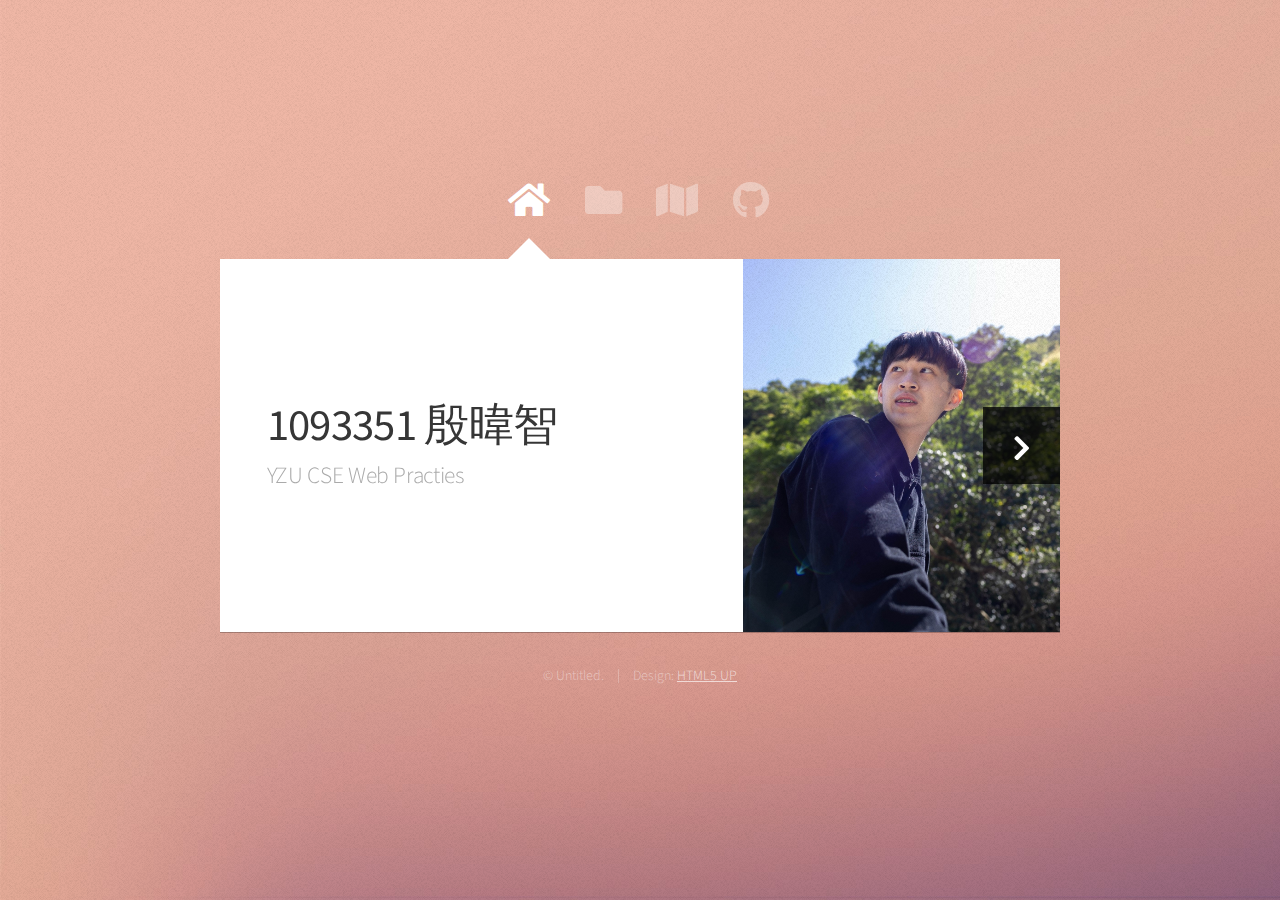
<file: index.html>
<!DOCTYPE HTML>
<html>
	<head>
		<title>Web Fundamentals Workshop</title>
		<meta charset="utf-8" />
		<meta name="viewport" content="width=device-width, initial-scale=1, user-scalable=no" />
		<link rel="stylesheet" href="assets/css/main.css" />
		<noscript><link rel="stylesheet" href="assets/css/noscript.css" /></noscript>
	</head>
	<body class="is-preload">

		<!-- Wrapper-->
			<div id="wrapper">

				<!-- Nav -->
					<nav id="nav">
						<a href="#" class="icon solid fa-home"><span>Home</span></a>
						<a href="#work" class="icon solid fa-folder"><span>Work</span></a>
						<!-- <a href="#contact" class="icon solid fa-envelope"><span>Contact</span></a> -->
						<a href="#map" class="icon solid fa-map"><span>Map</span></a>
						<a href="https://github.com/eric1236002/Webcourse" class="icon brands fa-github"><span>Github</span></a>
					</nav>

				<!-- Main -->
					<div id="main">

						<!-- Me -->
							<article id="home" class="panel intro">
								<header>
									<h1>1093351 殷暐智</h1>
									<p>YZU CSE Web Practies</p>
								</header>
								<a href="#work" class="jumplink pic">
									<span class="arrow icon solid fa-chevron-right"><span>See my work</span></span>
									<img src="images/1677857821829.jpg" alt="" />
								</a>
							</article>

						<!-- Work -->
							<article id="work" class="panel">
								<header>
									<h2>Work</h2>
								</header>
								<p>
									作品集
								</p>
								<section>
									<div class="row">
										<div class="col-4 col-6-medium col-12-small">
											<a target="_blank" href="./lab1/lab1.html" class="image fit"><img src="images/Food.png" alt=""></a>
										</div>
										<div class="col-4 col-6-medium col-12-small">
											<a target="_blank" href="./lab2/index.html" class="image fit"><img src="images/Schedule.png" alt=""></a>
										</div>
										<div class="col-4 col-6-medium col-12-small">
											<a target="_blank" href="./lab3/lab3.html" class="image fit"><img src="images/love.png" alt=""></a>
										</div>
										<div class="col-4 col-6-medium col-12-small">
											<a target="_blank" href="./lab4/index.html" class="image fit"><img src="images/game.png" alt=""></a>
										</div>
										<div class="col-4 col-6-medium col-12-small">
											<a target="_blank" href="./lab5/index.html" class="image fit"><img src="images/music.png" alt=""></a>
										</div>
										<div class="col-4 col-6-medium col-12-small">
											<a target="_blank" href="./pdp/index.html" class="image fit"><img src="images/Pdp.png" alt=""></a>
										</div>
										<div class="col-4 col-6-medium col-12-small">
											<a target="_blank" href="./joke/index.html" class="image fit"><img src="images/joke.jpg" alt=""></a>
										</div>
										<div class="col-4 col-6-medium col-12-small">
											<a target="_blank" href="./weather/index.html" class="image fit"><img src="images/weather.png" alt=""></a>
										</div>
										<div class="col-4 col-6-medium col-12-small">
											<a target="_blank" href="./rss/index.html" class="image fit"><img src="images/4.png" alt=""></a>
										</div>
										<div class="col-4 col-6-medium col-12-small">
											<a target="_blank" href="./earth/index.html" class="image fit"><img src="images/5.png" alt=""></a>
										</div>
										<div class="col-4 col-6-medium col-12-small">
											<a target="_blank" href="./jokeaj/index.html" class="image fit"><img src="images/6.png" alt=""></a>
										</div>
									</div>
								</section>
							</article>

						<!-- Map -->
						<article id="map" class="panel">
							<header>
								<h2>Contact Me</h2>
							</header>
							<form action="#" method="post">
								<div>
									<div class="row">
										<iframe
										src="https://www.google.com/maps/embed?pb=!1m18!1m12!1m3!1d17709.130486715105!2d121.26364106981667!3d24.969422464330833!2m3!1f0!2f0!3f0!3m2!1i1024!2i768!4f13.1!3m3!1m2!1s0x34681f5490d43fcd%3A0x186eb5a7e52b332b!2z5YWD5pm65aSn5a24!5e0!3m2!1szh-TW!2stw!4v1680340175638!5m2!1szh-TW!2stw"
										width="850" height="450" style="border:10;" allowfullscreen="" loading="lazy"
										referrerpolicy="no-referrer-when-downgrade"></iframe>
									</div>
								</div>
							</form>
						</article>

					</div>

				<!-- Footer -->
					<div id="footer">
						<ul class="copyright">
							<li>&copy; Untitled.</li><li>Design: <a href="http://html5up.net">HTML5 UP</a></li>
						</ul>
					</div>

			</div>

		<!-- Scripts -->
			<script src="assets/js/jquery.min.js"></script>
			<script src="assets/js/browser.min.js"></script>
			<script src="assets/js/breakpoints.min.js"></script>
			<script src="assets/js/util.js"></script>
			<script src="assets/js/main.js"></script>

	</body>
</html>
</file>
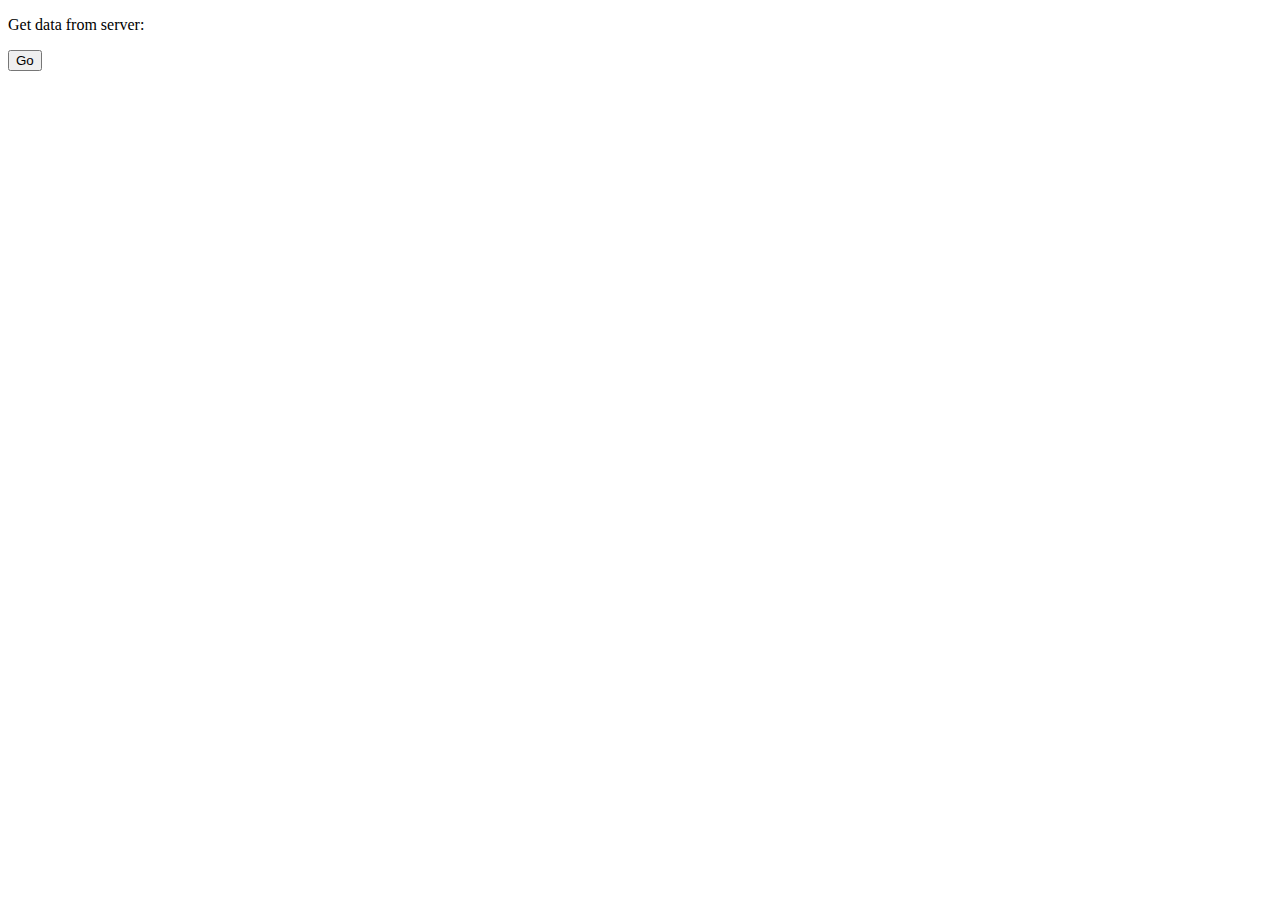
<file: Intro/index.html>
<!DOCTYPE html>
<html>
    <head>
        <meta charset="utf-8">
        <title></title>
        <link rel="stylesheet" href="">
    </head>
    <body>
        <div>
            <p>
                Get data from server:
                <span id="showData"></span>
            </p>
        </div>
        <button>Go</button>
        <script src="main.js" async defer></script>
    </body>
</html>
</file>
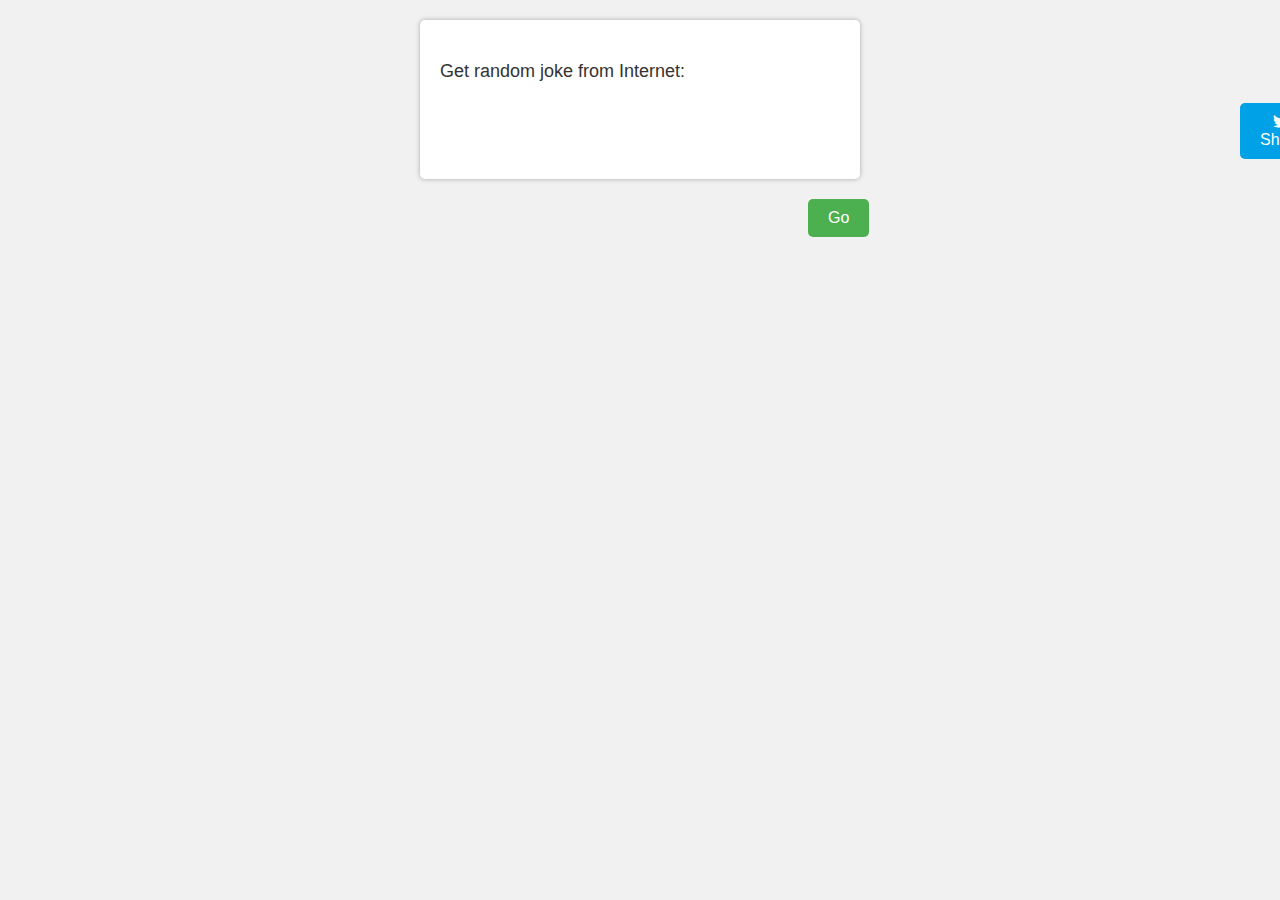
<file: joke/index.html>
<!DOCTYPEhtml>
<html>
    <head>
        <meta charset="utf-8">
        <title></title><link rel="stylesheet" href="">
        <style>
            body {
                font-family: Arial, sans-serif;
                background-color: #f1f1f1;
            }
            
            div {
                margin: 20px auto;
                padding: 20px;
                background-color: #fff;
                border-radius: 5px;
                box-shadow: 0 0 5px rgba(0, 0, 0, 0.3);
                max-width: 400px;
            }
            
            p {
                font-size: 18px;
                line-height: 1.5;
                color: #333;
            }
            
            button {
                background-color: #4CAF50;
                color: #fff;
                padding: 10px 20px;
                font-size: 16px;
                border: none;
                border-radius: 5px;
                cursor: pointer;
                margin-left: 800px;
            }
            .share {
                background-color: #00a1e6;
                color: #fff;
                padding: 10px 20px;
                font-size: 16px;
                border: none;
                border-radius: 5px;
                cursor: pointer;
                margin-left: 800px;
            }
            button:hover {
                background-color: #45a049;
            }
            
            #showData {
                font-size: 16px;
                color: #555;
                margin-top: 10px;
                white-space: pre-wrap;
            }
        </style>
        
    </head>
    <body>
        <div>
            <p>Get random joke from Internet:<br>
              <pre id="showData"></pre>
            </p>
            <button id="shareButton" class="share"><i class="fab fa-twitter"></i> Share</button>
        </div>
        <button>Go</button>
        <link rel="stylesheet" href="https://cdnjs.cloudflare.com/ajax/libs/font-awesome/5.15.4/css/all.min.css">
        <script src="https://code.jquery.com/jquery-3.6.0.min.js"></script>
        <script src="main.js"></script>
    </body>
    </html>
</file>
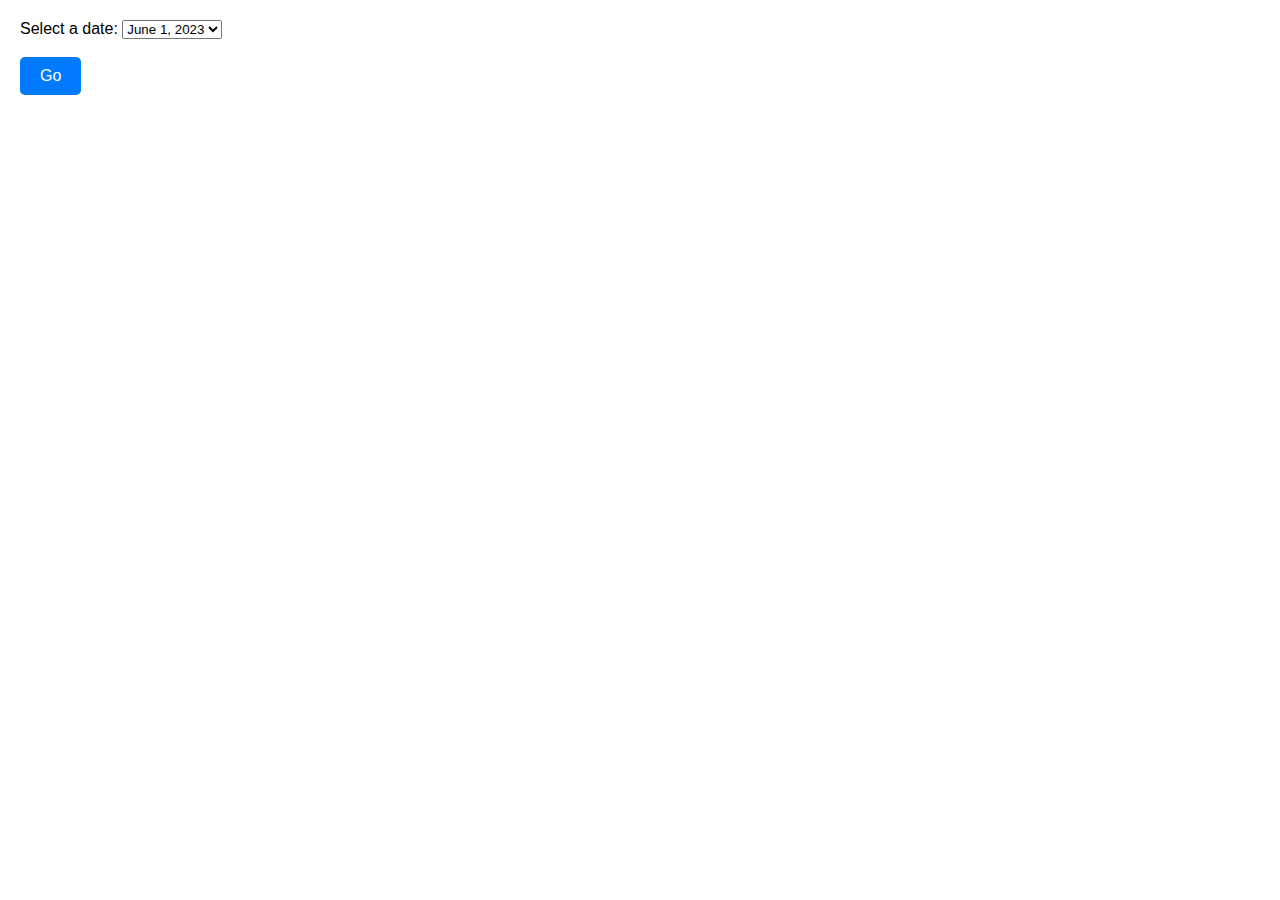
<file: jokeaj/index.html>
<!DOCTYPE html>
<html>
<head>
    <meta charset="utf-8">
    <title></title>
    <link rel="stylesheet" href="">
    <style>
    body {
            font-family: Arial, sans-serif;
            margin: 0;
            padding: 20px;
        }
    #dataTable {
        width: 90%;
        border-collapse: collapse;
    }

    #dataTable td,
    #dataTable th {
        border: 1px solid #ddd;
        padding: 8px;
    }

    #dataTable th {
        background-color: #f2f2f2;
    }

    button {
        padding: 10px 20px;
        font-size: 16px;
        border: none;
        border-radius: 5px;
        background-color: #007BFF;
        color: #FFF;
        cursor: pointer;
    }
</style>
</head>
<body>
    <div>
        <label for="dateSelect">Select a date:</label>
        <select id="dateSelect">
            <option value="2023-06-01">June 1, 2023</option>
            <option value="2023-06-02">June 2, 2023</option>
            <option value="2023-06-03">June 3, 2023</option>
        </select>
    </div>
    <br>
    <button id="loadButton">Go</button>
    <div id="showData"></div>
    <script src="https://code.jquery.com/jquery-3.6.0.min.js"></script>
    <script src="main.js"></script>
</body>
</html>
</file>
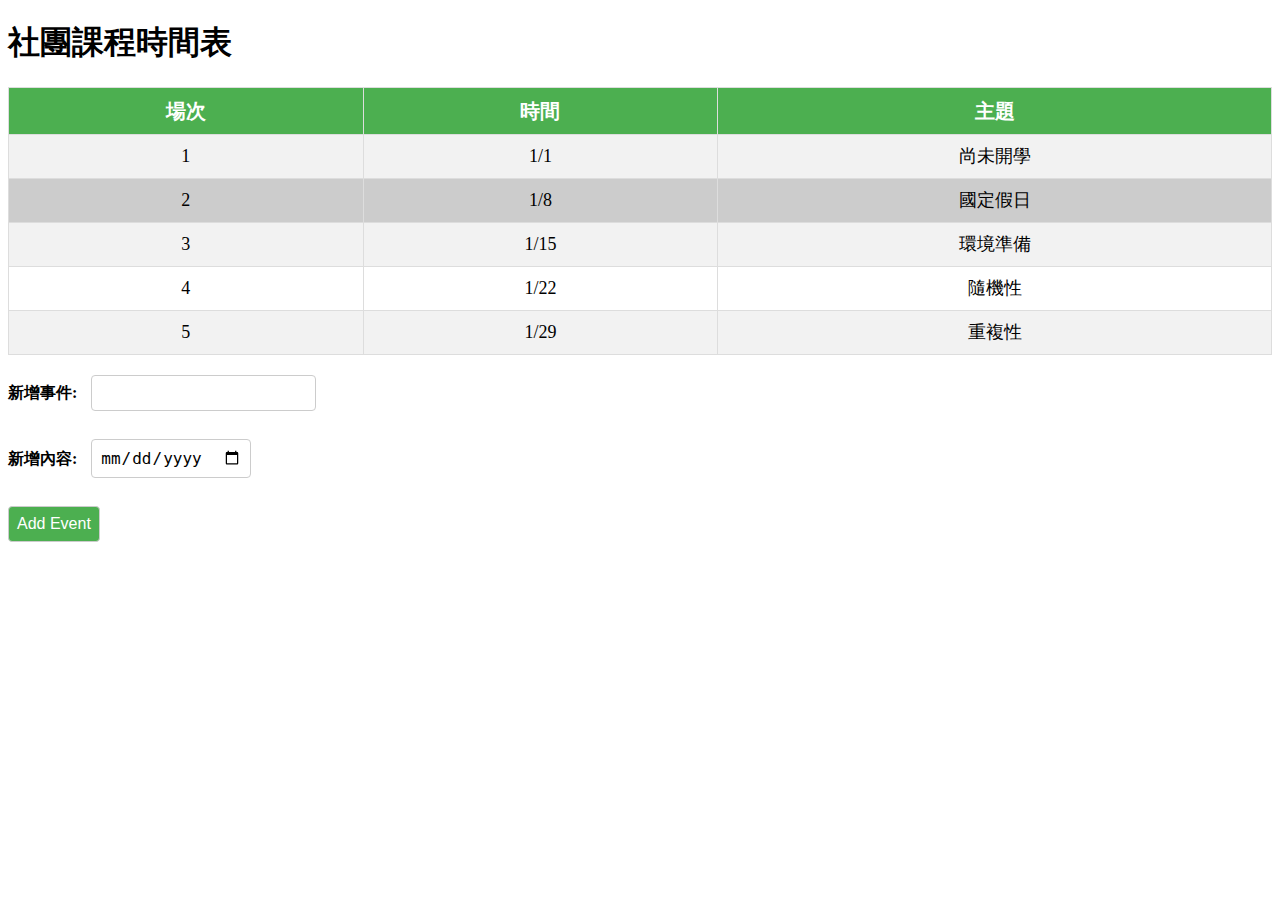
<file: lab2/index.html>
<!DOCTYPE html>
<html>

<head>
    <meta charset="utf-8">
    <title>Club Course</title>
    <link rel="stylesheet"href="style.css">
</head>

<body>
    <h1>社團課程時間表</h1>
    <table id="courseTable"></table>
    <script src="https://code.jquery.com/jquery-3.6.0.min.js"></script>
    <script src="topic.js"></script>
    <script src="main.js"></script>

    <form>
        <label for="eventName" style="display: inline-block; margin-right: 10px;">新增事件:</label>
        <input type="text" id="eventName" name="eventName" style="display: inline-block;"><br><br>
    
        <label for="eventDate" style="display: inline-block; margin-right: 10px;">新增內容:</label>
        <input type="date" id="eventDate" name="eventDate" style="display: inline-block;"><br><br>
    
        <input type="submit" value="Add Event">
    </form>
    
</body>

</html>
</file>
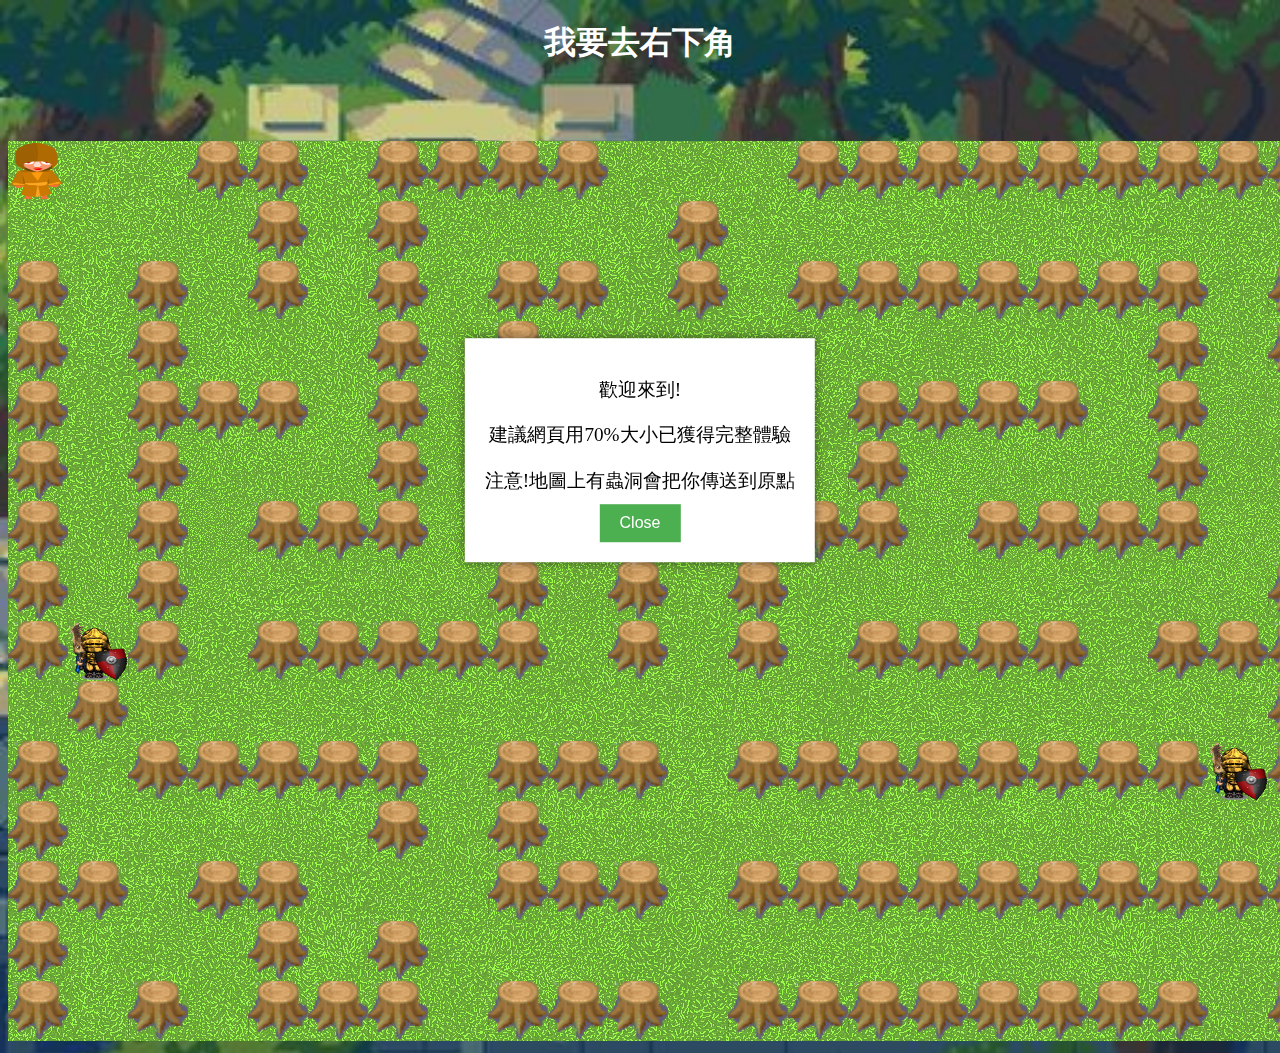
<file: lab4/index.html>
<!DOCTYPE html>

    <html>
    <head>
        <meta charset="utf-8">
        <title>SimpleRPG</title>
        <link rel="stylesheet" href="style.css">
    </head>

    <body>
        <h1>我要去右下角</h1>
        <p id="talkBox"></p>
        <div id="popup">
            <p>歡迎來到!</p>
            <p>建議網頁用70%大小已獲得完整體驗</p>
            <p>注意!地圖上有蟲洞會把你傳送到原點</p>
            <button id="closeBtn">Close</button>
          </div>          
        <div>
            <canvas id="myCanvas"width="1500"height="900"></canvas>
        </div>
        <script src="https://code.jquery.com/jquery-3.6.0.min.js"></script>
        <script src="main.js"></script>
    </body>

    </html>
</file>
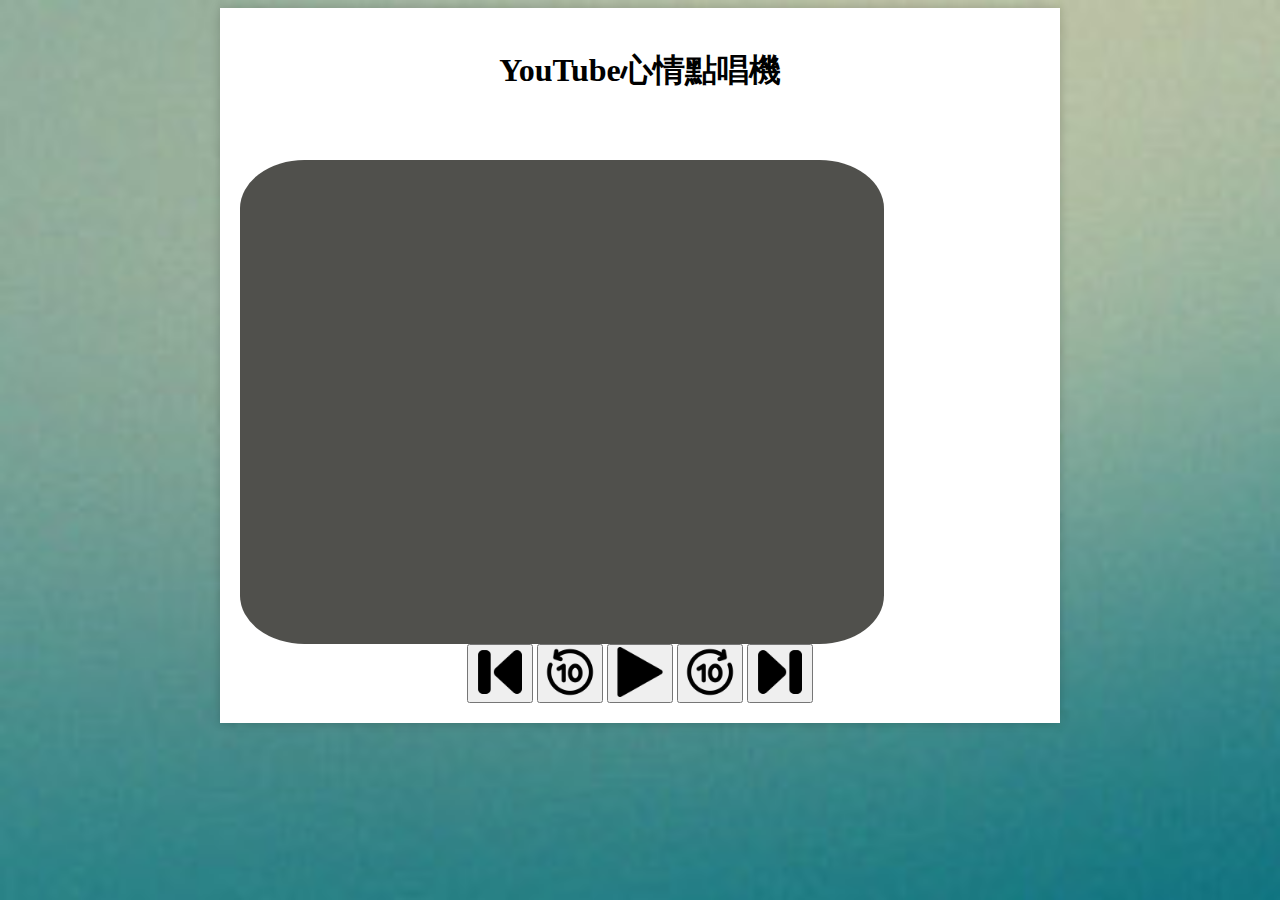
<file: lab5/index.html>
<!DOCTYPE html>
<html>

<head>
    <meta charset="utf-8">
    <title></title>
    <link rel="stylesheet" href="style.css">
</head>

<body>
    <div id="wrapper">
    <h1 class="hero_content_title">YouTube心情點唱機</h1>
    <h2></h2><!--播放歌曲名稱放這裡-->
    <div id="player" class="hero_content_play"></div><!--YouTubeVideoPlayer-->
    <div>
    <button id="prevButton"><img src="./img/back.png" style="width: 50px; height: 50px;" alt="上一首"></button>    
    <button id="backwardButton"><img src="./img/ten.png" style="width: 50px; height: 50px;" alt="後退10秒"></button>    
    <button id="playButton"><img src="./img/play.png" style="width: 50px; height: 50px;" alt="撥放"></button>      
    <button id="forwardButton"><img src="./img/ten2.png" style="width: 50px; height: 50px;" alt="前進10秒"></button>    
    <button id="nextButton"><img src="./img/next.png" style="width: 50px; height: 50px;"  alt="下一首"></button>    
    </div></div>

    <script src="https://code.jquery.com/jquery-3.6.0.min.js"></script>
    <script src="https://www.youtube.com/iframe_api"></script>
    <script src="play.js"></script>
    <script src="main.js"></script>
</body>

</html>
</file>
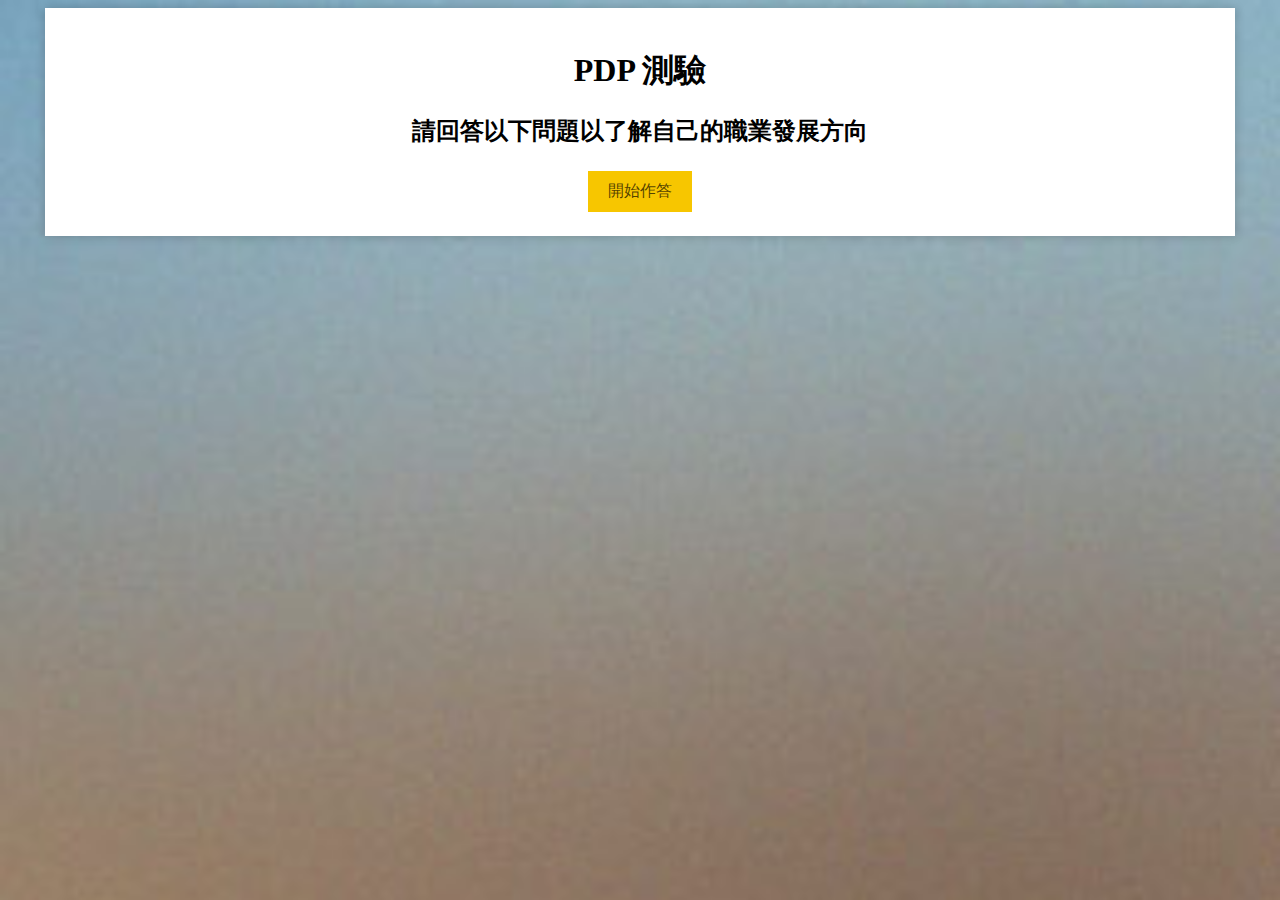
<file: pdp/index.html>
<!DOCTYPE html>
<html>
<head>
	<meta charset="UTF-8">
	<title>PDP 測驗</title>
	<link rel="stylesheet" href="style.css">
</head>
<body>
	<div id="wrapper">
		<h1>PDP 測驗</h1>
        <h2 id="ti">請回答以下問題以了解自己的職業發展方向</h2>
        <div id="top" class="">
        <h2 id="question"></h2>
		<div id="scores"></div>
		<div id="popup"></div>
        <div id="options"></div>
        </div>
        <input id="startButton"type="button"value="開始作答">
	</div>
	<script src="https://code.jquery.com/jquery-3.6.0.min.js"></script>
	<script src="main.js"></script>
	<script src="data.js"></script>
</body>
</html>
</file>
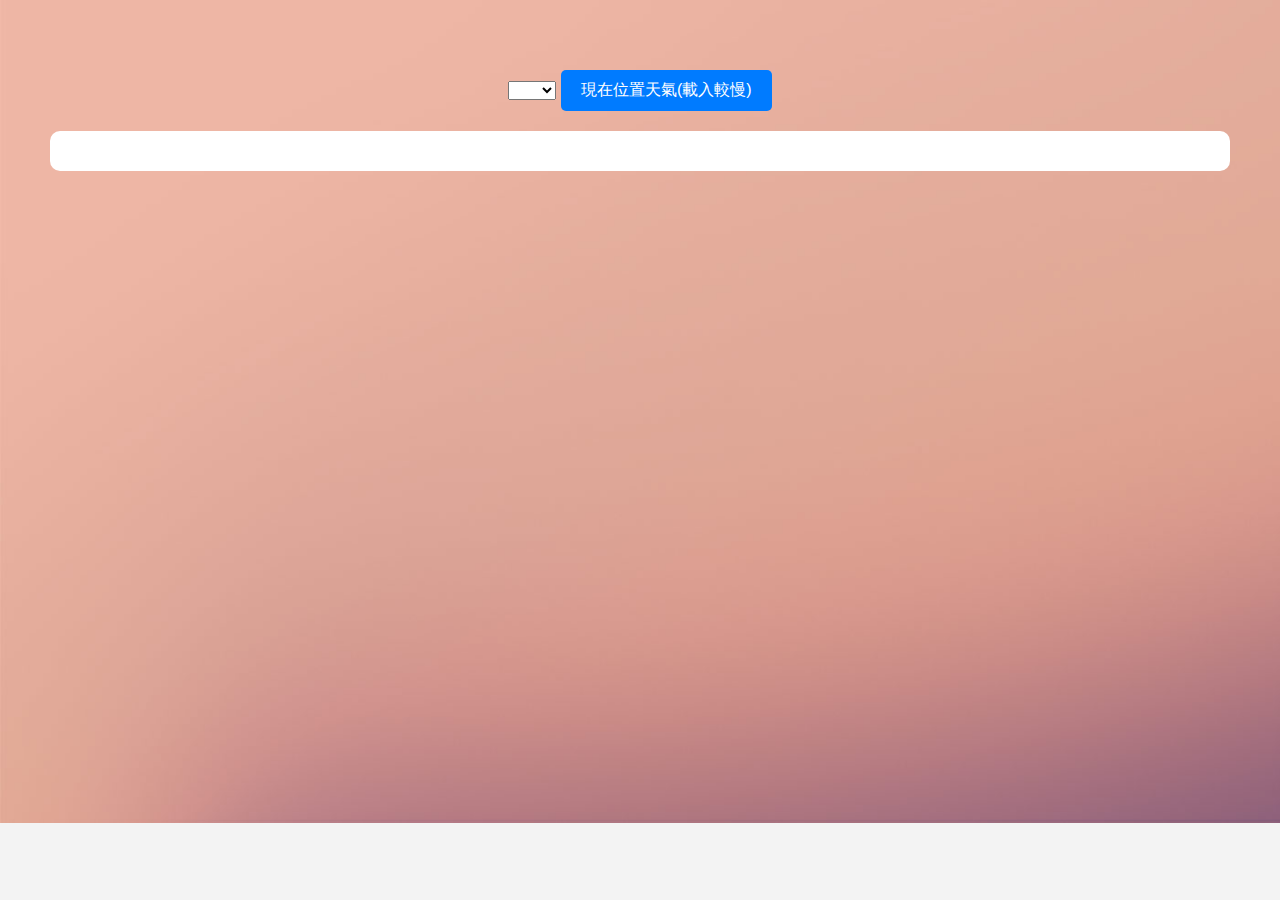
<file: weather/index.html>
<!DOCTYPE html>
<html>

<head>
    <meta charset="utf-8">
    <title>Weather Info</title>
    <style>
        body {
            font-family: Arial, sans-serif;
            margin: 0;
            padding: 0;
            background-image: url('bg.jpg'); /* 背景圖片的 URL */
            background-size: cover;
            background-repeat: no-repeat; 
        }
        body {
            font-family: Arial, sans-serif;
            margin: 0;
            padding: 0;
            background-color: #F3F3F3;
        }
        #content {
            margin: 50px;
            text-align: center;
        }
        #result {
            margin-top: 20px;
            padding: 20px;
            border-radius: 10px;
            background-color: #FFF;
        }
        button {
            margin-top: 20px;
            padding: 10px 20px;
            font-size: 16px;
            border: none;
            border-radius: 5px;
            background-color: #007BFF;
            color: #FFF;
        }
    </style>
</head>

<body>
    <div id="content">
        <select id="citySelect"></select>
        <button id="locationBtn">現在位置天氣(載入較慢)</button>
        <div id="result"></div>
    </div>
    <script src="https://code.jquery.com/jquery-3.6.0.min.js"></script>
    <script src="main.js"></script>
</body>

</html>
</file>
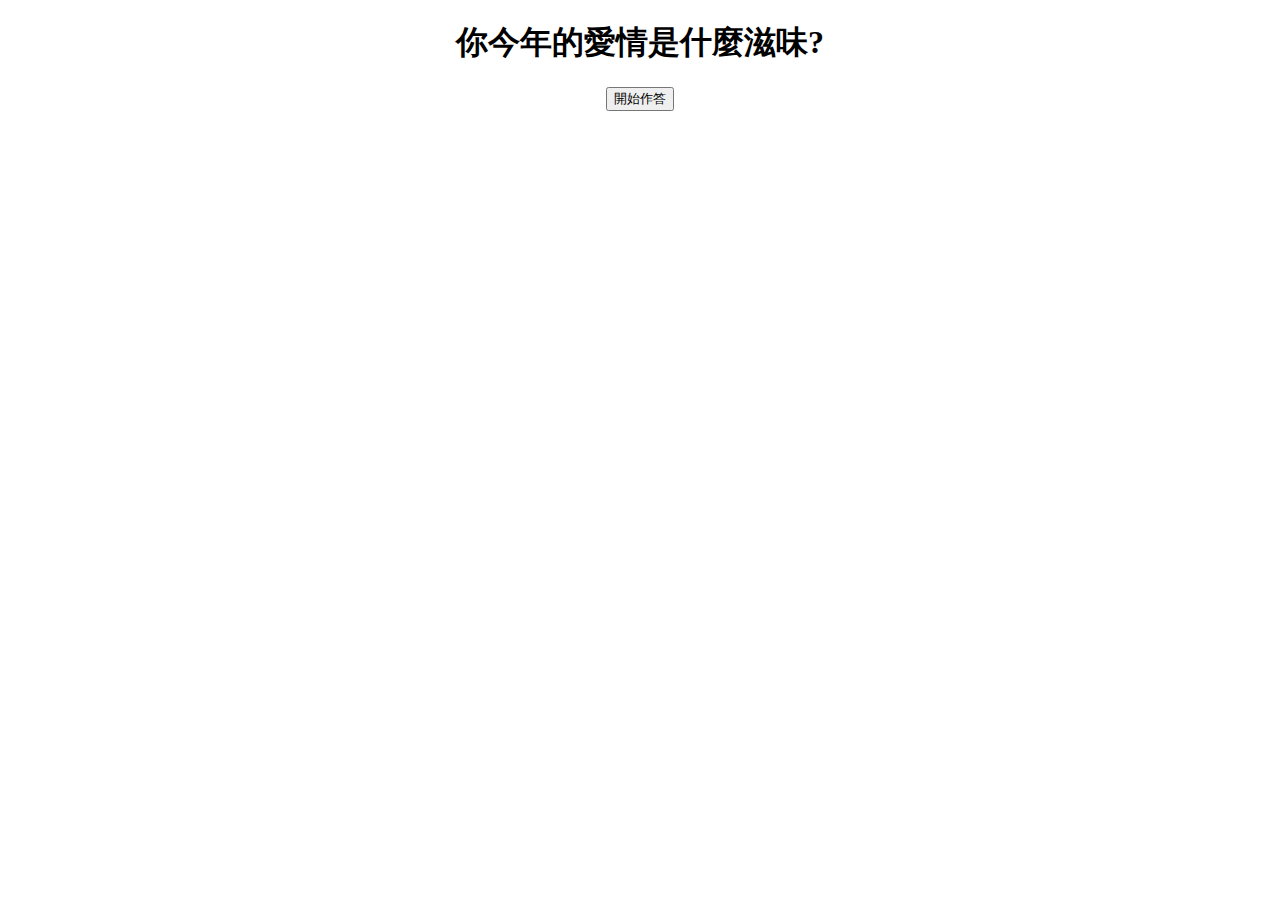
<file: lab3/lab3.html>
<!DOCTYPEhtml>
<html>

    <head><meta charset="utf-8">
            <title>MindQuiz</title>
            <link rel="stylesheet"href="style.css">
    </head>

    <body>
        <div id="wrapper">
            <h1>你今年的愛情是什麼滋味?</h1>
            <div id="top" class="">
                <h2 id="question">
                    </h2>
                    <div id="options">
            </div>
            </div>
            <input id="startButton"type="button"value="開始作答">
        </div>
            <script src="https://code.jquery.com/jquery-3.6.0.min.js">
                </script>
                <script src="data.js">
                    </script>
                    <script src="main.js">
                        </script>
    </body>

</html>
</file>
<file: assets/css/noscript.css>
/* Wrapper */

	#wrapper {
		opacity: 1 !important;
	}

/* Nav */

	#nav a {
		opacity: 1.0;
	}

		#nav a:before, #nav a:after {
			display: none;
		}

		#nav a span {
			top: 0;
			opacity: 1.0;
		}

			#nav a span:after {
				display: none;
			}

/* Main */

	#main {
		background: none;
		box-shadow: none;
	}

		#main > .panel {
			background: #ffffff;
			margin-bottom: 2em;
		}

			#main > .panel:last-child {
				margin-bottom: 0;
			}
</file>
<file: lab2/style.css>
table {
    border-collapse: collapse;
    width: 100%;
    margin-bottom: 20px;
  }

  th, td {
    border: 1px solid #ddd;
    padding: 8px;
    text-align: center;
  }

  th {
    background-color: #4CAF50;
    color: white;
  }
  
  tr:nth-child(even) {
    background-color: #f2f2f2;
  }

  th {
    font-size: 20px;
  }

  td {
    font-size: 18px;
  }

  td, th {
    line-height: 1.5;
  }

form label {
    display: inline-block;
    margin-bottom: 5px;
    font-weight: bold;
  }
  

  form input[type="text"], form input[type="date"], form input[type="submit"] {
    display: block;
    padding: 8px;
    font-size: 16px;
    border: 1px solid #ccc;
    border-radius: 4px;
    margin-bottom: 10px;
  }
  

  form input[type="submit"] {
    background-color: #4CAF50;
    color: white;
    cursor: pointer;
    transition: background-color 0.3s ease-in-out;
  }
  
  form input[type="submit"]:hover {
    background-color: #3e8e41;
  }
  .even-row {
    background-color: #eee; /* 偶數列顏色 */
  }

  .odd-row {
      background-color: #fff; /* 奇數列顏色 */
  }

  .cancelled {
    background-color: #ccc;
  }
</file>
<file: lab4/style.css>
body {
    text-align: center;
}

canvas {
    border: 2pxsolidblack;
    background-image: url(./images/grasses68.gif);
}

#talkBox {
    height: 20px;
    color: rgb(246, 100, 100);
    font-size: 40px;
    font-weight: bold;
}
h1 {
    height: 20px;
    color: rgb(255, 255, 255);
}
#popup {
    position: fixed;
    top: 50%;
    left: 50%;
    transform: translate(-50%, -50%);
    padding: 20px;
    background-color: white;
    box-shadow: 0px 0px 10px rgba(0, 0, 0, 0.5);
    text-align: center;
    font-size: 1.2rem;
  }
  
  #popup p {
    margin-bottom: 10px;
  }
  
  #closeBtn {
    background-color: #4CAF50;
    border: none;
    color: white;
    padding: 10px 20px;
    text-align: center;
    text-decoration: none;
    display: inline-block;
    font-size: 1rem;
    cursor: pointer;
  }
  
  #closeBtn:hover {
    background-color: #3e8e41;
  }
  body {
    background-image: url(./images/2.jpg);
    background-repeat: no-repeat;
    background-size: cover;
  }
</file>
<file: lab5/style.css>
body {
    text-align: center;
    background-image: url(./img/pic09.jpg);
    background-repeat: no-repeat;
    background-size: cover;
}

h2 {
    /*預留歌曲名稱顯示空間*/
    height: 32px;
    font-size: medium;
}
#progressBar {
    width: 50%;
    height: 20px;
    -webkit-appearance: none;
    appearance: none;
  }
  
  #progressBar::-webkit-progress-bar {
    height: 10px;
    background-color: #ccc;
  }
  
  #progressBar::-webkit-progress-value {
    height: 10px;
    background-color: #ff0000;
  }
  #wrapper {

    max-width: 800px;
    margin: 0 auto;
    padding: 20px;
    background-color: #fff;
    box-shadow: 0 0 10px rgba(0, 0, 0, 0.2);
  }
  .hero_content_play {
    position: center;
    width: 40rem;
    height: 30rem;
    border: 2px solid transparent;
    border-radius:10%;
    background: rgba(22, 22, 16, 0.75);
    text-indent: 100px;
    transition: border-color 0.3s ease;
    animation: pulse 3s infinite;
  }
</file>
<file: pdp/style.css>
body {
  text-align: center;
  background-image: url(./pic10.jpg);
  background-repeat: no-repeat;
  background-size: cover;
}
#startButton {
    background-color: #f7c600;
    border: none;
    color: rgba(0, 0, 0, 0.683);
    padding: 10px 20px;
    text-align: center;
    text-decoration: none;
    display: inline-block;
    font-size: 16px;
    margin: 4px 2px;
    cursor: pointer;
}
button:hover {
    background-color: #3498db;
    box-shadow: 0px 0px 5px 0px rgba(0,0,0,0.5);
    color: #fff;
    transition: all 0.3s ease;
  }
  .box {
    transform: scale(1);
    transition: all 0.3s ease;
  }
  
  .box:hover {
    transform: scale(1.1);
    opacity: 0.8;
  }

#scores {
  display: flex;
  flex-wrap: wrap;
}

#scores div {
  display: flex;
  align-items: center;
  margin-right: 20px;
  margin-bottom: 20px;
}

#scores img {
  width: 100px;
  height: 100px;
  margin-right: 10px;
}

  
#wrapper {
    max-width: 1150px;
    margin: 0 auto;
    padding: 20px;
    background-color: #fff;
    box-shadow: 0 0 10px rgba(0, 0, 0, 0.2);
  }
  
  h1 {
    text-align: center;
  }
  
  p {
    margin-bottom: 20px;
  }
  
  button {
    display: block;
    margin: 0 auto;
    border: none;
    background-color: #4285f4;
    color: #fff;
    font-size: 18px;
    cursor: pointer;
  }
  
  #questionArea {
    display: none;
  }
  
  #question {
    margin-bottom: 20px;
  }
  
  #options label {
    display: block;
  }
  
  #nextBtn {
    display: block;
    margin: 20px auto 0;
    padding: 10px 20px;
    border: none;
    background-color: #4285f4;
    color: #fff;
    font-size: 18px;
    cursor: pointer;
  }
</file>
<file: lab3/style.css>
body{text-align:center;}
</file>
<file: assets/css/main.css>
@import url("https://fonts.googleapis.com/css?family=Source+Sans+Pro:300,400,300italic,400italic");
@import url("fontawesome-all.min.css");

html, body, div, span, applet, object,
iframe, h1, h2, h3, h4, h5, h6, p, blockquote,
pre, a, abbr, acronym, address, big, cite,
code, del, dfn, em, img, ins, kbd, q, s, samp,
small, strike, strong, sub, sup, tt, var, b,
u, i, center, dl, dt, dd, ol, ul, li, fieldset,
form, label, legend, table, caption, tbody,
tfoot, thead, tr, th, td, article, aside,
canvas, details, embed, figure, figcaption,
footer, header, hgroup, menu, nav, output, ruby,
section, summary, time, mark, audio, video {
	margin: 0;
	padding: 0;
	border: 0;
	font-size: 100%;
	font: inherit;
	vertical-align: baseline;}

article, aside, details, figcaption, figure,
footer, header, hgroup, menu, nav, section {
	display: block;}

body {
	line-height: 1;
}

ol, ul {
	list-style: none;
}

blockquote, q {
	quotes: none;
}

	blockquote:before, blockquote:after, q:before, q:after {
		content: '';
		content: none;
	}

table {
	border-collapse: collapse;
	border-spacing: 0;
}

body {
	-webkit-text-size-adjust: none;
}

mark {
	background-color: transparent;
	color: inherit;
}

input::-moz-focus-inner {
	border: 0;
	padding: 0;
}

input, select, textarea {
	-moz-appearance: none;
	-webkit-appearance: none;
	-ms-appearance: none;
	appearance: none;
}

/* Row */

	.row {
		display: flex;
		flex-wrap: wrap;
		box-sizing: border-box;
		align-items: stretch;
	}

		.row > * {
			box-sizing: border-box;
		}

		.row.gtr-uniform > * > :last-child {
			margin-bottom: 0;
		}

		.row.aln-left {
			justify-content: flex-start;
		}

		.row.aln-center {
			justify-content: center;
		}

		.row.aln-right {
			justify-content: flex-end;
		}

		.row.aln-top {
			align-items: flex-start;
		}

		.row.aln-middle {
			align-items: center;
		}

		.row.aln-bottom {
			align-items: flex-end;
		}

		.row > .imp {
			order: -1;
		}

		.row > .col-1 {
			width: 8.33333%;
		}

		.row > .off-1 {
			margin-left: 8.33333%;
		}

		.row > .col-2 {
			width: 16.66667%;
		}

		.row > .off-2 {
			margin-left: 16.66667%;
		}

		.row > .col-3 {
			width: 25%;
		}

		.row > .off-3 {
			margin-left: 25%;
		}

		.row > .col-4 {
			width: 33.33333%;
		}

		.row > .off-4 {
			margin-left: 33.33333%;
		}

		.row > .col-5 {
			width: 41.66667%;
		}

		.row > .off-5 {
			margin-left: 41.66667%;
		}

		.row > .col-6 {
			width: 50%;
		}

		.row > .off-6 {
			margin-left: 50%;
		}

		.row > .col-7 {
			width: 58.33333%;
		}

		.row > .off-7 {
			margin-left: 58.33333%;
		}

		.row > .col-8 {
			width: 66.66667%;
		}

		.row > .off-8 {
			margin-left: 66.66667%;
		}

		.row > .col-9 {
			width: 75%;
		}

		.row > .off-9 {
			margin-left: 75%;
		}

		.row > .col-10 {
			width: 83.33333%;
		}

		.row > .off-10 {
			margin-left: 83.33333%;
		}

		.row > .col-11 {
			width: 91.66667%;
		}

		.row > .off-11 {
			margin-left: 91.66667%;
		}

		.row > .col-12 {
			width: 100%;
		}

		.row > .off-12 {
			margin-left: 100%;
		}

		.row.gtr-0 {
			margin-top: 0em;
			margin-left: 0em;
		}

			.row.gtr-0 > * {
				padding: 0em 0 0 0em;
			}

			.row.gtr-0.gtr-uniform {
				margin-top: 0em;
			}

				.row.gtr-0.gtr-uniform > * {
					padding-top: 0em;
				}

		.row.gtr-25 {
			margin-top: -0.3125em;
			margin-left: -0.3125em;
		}

			.row.gtr-25 > * {
				padding: 0.3125em 0 0 0.3125em;
			}

			.row.gtr-25.gtr-uniform {
				margin-top: -0.3125em;
			}

				.row.gtr-25.gtr-uniform > * {
					padding-top: 0.3125em;
				}

		.row.gtr-50 {
			margin-top: -0.625em;
			margin-left: -0.625em;
		}

			.row.gtr-50 > * {
				padding: 0.625em 0 0 0.625em;
			}

			.row.gtr-50.gtr-uniform {
				margin-top: -0.625em;
			}

				.row.gtr-50.gtr-uniform > * {
					padding-top: 0.625em;
				}

		.row {
			margin-top: -1.25em;
			margin-left: -1.25em;
		}

			.row > * {
				padding: 1.25em 0 0 1.25em;
			}

			.row.gtr-uniform {
				margin-top: -1.25em;
			}

				.row.gtr-uniform > * {
					padding-top: 1.25em;
				}

		.row.gtr-150 {
			margin-top: -1.875em;
			margin-left: -1.875em;
		}

			.row.gtr-150 > * {
				padding: 1.875em 0 0 1.875em;
			}

			.row.gtr-150.gtr-uniform {
				margin-top: -1.875em;
			}

				.row.gtr-150.gtr-uniform > * {
					padding-top: 1.875em;
				}

		.row.gtr-200 {
			margin-top: -2.5em;
			margin-left: -2.5em;
		}

			.row.gtr-200 > * {
				padding: 2.5em 0 0 2.5em;
			}

			.row.gtr-200.gtr-uniform {
				margin-top: -2.5em;
			}

				.row.gtr-200.gtr-uniform > * {
					padding-top: 2.5em;
				}

		@media screen and (max-width: 1680px) {

			.row {
				display: flex;
				flex-wrap: wrap;
				box-sizing: border-box;
				align-items: stretch;
			}

				.row > * {
					box-sizing: border-box;
				}

				.row.gtr-uniform > * > :last-child {
					margin-bottom: 0;
				}

				.row.aln-left {
					justify-content: flex-start;
				}

				.row.aln-center {
					justify-content: center;
				}

				.row.aln-right {
					justify-content: flex-end;
				}

				.row.aln-top {
					align-items: flex-start;
				}

				.row.aln-middle {
					align-items: center;
				}

				.row.aln-bottom {
					align-items: flex-end;
				}

				.row > .imp-xlarge {
					order: -1;
				}

				.row > .col-1-xlarge {
					width: 8.33333%;
				}

				.row > .off-1-xlarge {
					margin-left: 8.33333%;
				}

				.row > .col-2-xlarge {
					width: 16.66667%;
				}

				.row > .off-2-xlarge {
					margin-left: 16.66667%;
				}

				.row > .col-3-xlarge {
					width: 25%;
				}

				.row > .off-3-xlarge {
					margin-left: 25%;
				}

				.row > .col-4-xlarge {
					width: 33.33333%;
				}

				.row > .off-4-xlarge {
					margin-left: 33.33333%;
				}

				.row > .col-5-xlarge {
					width: 41.66667%;
				}

				.row > .off-5-xlarge {
					margin-left: 41.66667%;
				}

				.row > .col-6-xlarge {
					width: 50%;
				}

				.row > .off-6-xlarge {
					margin-left: 50%;
				}

				.row > .col-7-xlarge {
					width: 58.33333%;
				}

				.row > .off-7-xlarge {
					margin-left: 58.33333%;
				}

				.row > .col-8-xlarge {
					width: 66.66667%;
				}

				.row > .off-8-xlarge {
					margin-left: 66.66667%;
				}

				.row > .col-9-xlarge {
					width: 75%;
				}

				.row > .off-9-xlarge {
					margin-left: 75%;
				}

				.row > .col-10-xlarge {
					width: 83.33333%;
				}

				.row > .off-10-xlarge {
					margin-left: 83.33333%;
				}

				.row > .col-11-xlarge {
					width: 91.66667%;
				}

				.row > .off-11-xlarge {
					margin-left: 91.66667%;
				}

				.row > .col-12-xlarge {
					width: 100%;
				}

				.row > .off-12-xlarge {
					margin-left: 100%;
				}

				.row.gtr-0 {
					margin-top: 0em;
					margin-left: 0em;
				}

					.row.gtr-0 > * {
						padding: 0em 0 0 0em;
					}

					.row.gtr-0.gtr-uniform {
						margin-top: 0em;
					}

						.row.gtr-0.gtr-uniform > * {
							padding-top: 0em;
						}

				.row.gtr-25 {
					margin-top: -0.3125em;
					margin-left: -0.3125em;
				}

					.row.gtr-25 > * {
						padding: 0.3125em 0 0 0.3125em;
					}

					.row.gtr-25.gtr-uniform {
						margin-top: -0.3125em;
					}

						.row.gtr-25.gtr-uniform > * {
							padding-top: 0.3125em;
						}

				.row.gtr-50 {
					margin-top: -0.625em;
					margin-left: -0.625em;
				}

					.row.gtr-50 > * {
						padding: 0.625em 0 0 0.625em;
					}

					.row.gtr-50.gtr-uniform {
						margin-top: -0.625em;
					}

						.row.gtr-50.gtr-uniform > * {
							padding-top: 0.625em;
						}

				.row {
					margin-top: -1.25em;
					margin-left: -1.25em;
				}

					.row > * {
						padding: 1.25em 0 0 1.25em;
					}

					.row.gtr-uniform {
						margin-top: -1.25em;
					}

						.row.gtr-uniform > * {
							padding-top: 1.25em;
						}

				.row.gtr-150 {
					margin-top: -1.875em;
					margin-left: -1.875em;
				}

					.row.gtr-150 > * {
						padding: 1.875em 0 0 1.875em;
					}

					.row.gtr-150.gtr-uniform {
						margin-top: -1.875em;
					}

						.row.gtr-150.gtr-uniform > * {
							padding-top: 1.875em;
						}

				.row.gtr-200 {
					margin-top: -2.5em;
					margin-left: -2.5em;
				}

					.row.gtr-200 > * {
						padding: 2.5em 0 0 2.5em;
					}

					.row.gtr-200.gtr-uniform {
						margin-top: -2.5em;
					}

						.row.gtr-200.gtr-uniform > * {
							padding-top: 2.5em;
						}

		}

		@media screen and (max-width: 1280px) {

			.row {
				display: flex;
				flex-wrap: wrap;
				box-sizing: border-box;
				align-items: stretch;
			}

				.row > * {
					box-sizing: border-box;
				}

				.row.gtr-uniform > * > :last-child {
					margin-bottom: 0;
				}

				.row.aln-left {
					justify-content: flex-start;
				}

				.row.aln-center {
					justify-content: center;
				}

				.row.aln-right {
					justify-content: flex-end;
				}

				.row.aln-top {
					align-items: flex-start;
				}

				.row.aln-middle {
					align-items: center;
				}

				.row.aln-bottom {
					align-items: flex-end;
				}

				.row > .imp-large {
					order: -1;
				}

				.row > .col-1-large {
					width: 8.33333%;
				}

				.row > .off-1-large {
					margin-left: 8.33333%;
				}

				.row > .col-2-large {
					width: 16.66667%;
				}

				.row > .off-2-large {
					margin-left: 16.66667%;
				}

				.row > .col-3-large {
					width: 25%;
				}

				.row > .off-3-large {
					margin-left: 25%;
				}

				.row > .col-4-large {
					width: 33.33333%;
				}

				.row > .off-4-large {
					margin-left: 33.33333%;
				}

				.row > .col-5-large {
					width: 41.66667%;
				}

				.row > .off-5-large {
					margin-left: 41.66667%;
				}

				.row > .col-6-large {
					width: 50%;
				}

				.row > .off-6-large {
					margin-left: 50%;
				}

				.row > .col-7-large {
					width: 58.33333%;
				}

				.row > .off-7-large {
					margin-left: 58.33333%;
				}

				.row > .col-8-large {
					width: 66.66667%;
				}

				.row > .off-8-large {
					margin-left: 66.66667%;
				}

				.row > .col-9-large {
					width: 75%;
				}

				.row > .off-9-large {
					margin-left: 75%;
				}

				.row > .col-10-large {
					width: 83.33333%;
				}

				.row > .off-10-large {
					margin-left: 83.33333%;
				}

				.row > .col-11-large {
					width: 91.66667%;
				}

				.row > .off-11-large {
					margin-left: 91.66667%;
				}

				.row > .col-12-large {
					width: 100%;
				}

				.row > .off-12-large {
					margin-left: 100%;
				}

				.row.gtr-0 {
					margin-top: 0em;
					margin-left: 0em;
				}

					.row.gtr-0 > * {
						padding: 0em 0 0 0em;
					}

					.row.gtr-0.gtr-uniform {
						margin-top: 0em;
					}

						.row.gtr-0.gtr-uniform > * {
							padding-top: 0em;
						}

				.row.gtr-25 {
					margin-top: -0.3125em;
					margin-left: -0.3125em;
				}

					.row.gtr-25 > * {
						padding: 0.3125em 0 0 0.3125em;
					}

					.row.gtr-25.gtr-uniform {
						margin-top: -0.3125em;
					}

						.row.gtr-25.gtr-uniform > * {
							padding-top: 0.3125em;
						}

				.row.gtr-50 {
					margin-top: -0.625em;
					margin-left: -0.625em;
				}

					.row.gtr-50 > * {
						padding: 0.625em 0 0 0.625em;
					}

					.row.gtr-50.gtr-uniform {
						margin-top: -0.625em;
					}

						.row.gtr-50.gtr-uniform > * {
							padding-top: 0.625em;
						}

				.row {
					margin-top: -1.25em;
					margin-left: -1.25em;
				}

					.row > * {
						padding: 1.25em 0 0 1.25em;
					}

					.row.gtr-uniform {
						margin-top: -1.25em;
					}

						.row.gtr-uniform > * {
							padding-top: 1.25em;
						}

				.row.gtr-150 {
					margin-top: -1.875em;
					margin-left: -1.875em;
				}

					.row.gtr-150 > * {
						padding: 1.875em 0 0 1.875em;
					}

					.row.gtr-150.gtr-uniform {
						margin-top: -1.875em;
					}

						.row.gtr-150.gtr-uniform > * {
							padding-top: 1.875em;
						}

				.row.gtr-200 {
					margin-top: -2.5em;
					margin-left: -2.5em;
				}

					.row.gtr-200 > * {
						padding: 2.5em 0 0 2.5em;
					}

					.row.gtr-200.gtr-uniform {
						margin-top: -2.5em;
					}

						.row.gtr-200.gtr-uniform > * {
							padding-top: 2.5em;
						}

		}

		@media screen and (max-width: 980px) {

			.row {
				display: flex;
				flex-wrap: wrap;
				box-sizing: border-box;
				align-items: stretch;
			}

				.row > * {
					box-sizing: border-box;
				}

				.row.gtr-uniform > * > :last-child {
					margin-bottom: 0;
				}

				.row.aln-left {
					justify-content: flex-start;
				}

				.row.aln-center {
					justify-content: center;
				}

				.row.aln-right {
					justify-content: flex-end;
				}

				.row.aln-top {
					align-items: flex-start;
				}

				.row.aln-middle {
					align-items: center;
				}

				.row.aln-bottom {
					align-items: flex-end;
				}

				.row > .imp-medium {
					order: -1;
				}

				.row > .col-1-medium {
					width: 8.33333%;
				}

				.row > .off-1-medium {
					margin-left: 8.33333%;
				}

				.row > .col-2-medium {
					width: 16.66667%;
				}

				.row > .off-2-medium {
					margin-left: 16.66667%;
				}

				.row > .col-3-medium {
					width: 25%;
				}

				.row > .off-3-medium {
					margin-left: 25%;
				}

				.row > .col-4-medium {
					width: 33.33333%;
				}

				.row > .off-4-medium {
					margin-left: 33.33333%;
				}

				.row > .col-5-medium {
					width: 41.66667%;
				}

				.row > .off-5-medium {
					margin-left: 41.66667%;
				}

				.row > .col-6-medium {
					width: 50%;
				}

				.row > .off-6-medium {
					margin-left: 50%;
				}

				.row > .col-7-medium {
					width: 58.33333%;
				}

				.row > .off-7-medium {
					margin-left: 58.33333%;
				}

				.row > .col-8-medium {
					width: 66.66667%;
				}

				.row > .off-8-medium {
					margin-left: 66.66667%;
				}

				.row > .col-9-medium {
					width: 75%;
				}

				.row > .off-9-medium {
					margin-left: 75%;
				}

				.row > .col-10-medium {
					width: 83.33333%;
				}

				.row > .off-10-medium {
					margin-left: 83.33333%;
				}

				.row > .col-11-medium {
					width: 91.66667%;
				}

				.row > .off-11-medium {
					margin-left: 91.66667%;
				}

				.row > .col-12-medium {
					width: 100%;
				}

				.row > .off-12-medium {
					margin-left: 100%;
				}

				.row.gtr-0 {
					margin-top: 0em;
					margin-left: 0em;
				}

					.row.gtr-0 > * {
						padding: 0em 0 0 0em;
					}

					.row.gtr-0.gtr-uniform {
						margin-top: 0em;
					}

						.row.gtr-0.gtr-uniform > * {
							padding-top: 0em;
						}

				.row.gtr-25 {
					margin-top: -0.3125em;
					margin-left: -0.3125em;
				}

					.row.gtr-25 > * {
						padding: 0.3125em 0 0 0.3125em;
					}

					.row.gtr-25.gtr-uniform {
						margin-top: -0.3125em;
					}

						.row.gtr-25.gtr-uniform > * {
							padding-top: 0.3125em;
						}

				.row.gtr-50 {
					margin-top: -0.625em;
					margin-left: -0.625em;
				}

					.row.gtr-50 > * {
						padding: 0.625em 0 0 0.625em;
					}

					.row.gtr-50.gtr-uniform {
						margin-top: -0.625em;
					}

						.row.gtr-50.gtr-uniform > * {
							padding-top: 0.625em;
						}

				.row {
					margin-top: -1.25em;
					margin-left: -1.25em;
				}

					.row > * {
						padding: 1.25em 0 0 1.25em;
					}

					.row.gtr-uniform {
						margin-top: -1.25em;
					}

						.row.gtr-uniform > * {
							padding-top: 1.25em;
						}

				.row.gtr-150 {
					margin-top: -1.875em;
					margin-left: -1.875em;
				}

					.row.gtr-150 > * {
						padding: 1.875em 0 0 1.875em;
					}

					.row.gtr-150.gtr-uniform {
						margin-top: -1.875em;
					}

						.row.gtr-150.gtr-uniform > * {
							padding-top: 1.875em;
						}

				.row.gtr-200 {
					margin-top: -2.5em;
					margin-left: -2.5em;
				}

					.row.gtr-200 > * {
						padding: 2.5em 0 0 2.5em;
					}

					.row.gtr-200.gtr-uniform {
						margin-top: -2.5em;
					}

						.row.gtr-200.gtr-uniform > * {
							padding-top: 2.5em;
						}

		}

		@media screen and (max-width: 736px) {

			.row {
				display: flex;
				flex-wrap: wrap;
				box-sizing: border-box;
				align-items: stretch;
			}

				.row > * {
					box-sizing: border-box;
				}

				.row.gtr-uniform > * > :last-child {
					margin-bottom: 0;
				}

				.row.aln-left {
					justify-content: flex-start;
				}

				.row.aln-center {
					justify-content: center;
				}

				.row.aln-right {
					justify-content: flex-end;
				}

				.row.aln-top {
					align-items: flex-start;
				}

				.row.aln-middle {
					align-items: center;
				}

				.row.aln-bottom {
					align-items: flex-end;
				}

				.row > .imp-small {
					order: -1;
				}

				.row > .col-1-small {
					width: 8.33333%;
				}

				.row > .off-1-small {
					margin-left: 8.33333%;
				}

				.row > .col-2-small {
					width: 16.66667%;
				}

				.row > .off-2-small {
					margin-left: 16.66667%;
				}

				.row > .col-3-small {
					width: 25%;
				}

				.row > .off-3-small {
					margin-left: 25%;
				}

				.row > .col-4-small {
					width: 33.33333%;
				}

				.row > .off-4-small {
					margin-left: 33.33333%;
				}

				.row > .col-5-small {
					width: 41.66667%;
				}

				.row > .off-5-small {
					margin-left: 41.66667%;
				}

				.row > .col-6-small {
					width: 50%;
				}

				.row > .off-6-small {
					margin-left: 50%;
				}

				.row > .col-7-small {
					width: 58.33333%;
				}

				.row > .off-7-small {
					margin-left: 58.33333%;
				}

				.row > .col-8-small {
					width: 66.66667%;
				}

				.row > .off-8-small {
					margin-left: 66.66667%;
				}

				.row > .col-9-small {
					width: 75%;
				}

				.row > .off-9-small {
					margin-left: 75%;
				}

				.row > .col-10-small {
					width: 83.33333%;
				}

				.row > .off-10-small {
					margin-left: 83.33333%;
				}

				.row > .col-11-small {
					width: 91.66667%;
				}

				.row > .off-11-small {
					margin-left: 91.66667%;
				}

				.row > .col-12-small {
					width: 100%;
				}

				.row > .off-12-small {
					margin-left: 100%;
				}

				.row.gtr-0 {
					margin-top: 0em;
					margin-left: 0em;
				}

					.row.gtr-0 > * {
						padding: 0em 0 0 0em;
					}

					.row.gtr-0.gtr-uniform {
						margin-top: 0em;
					}

						.row.gtr-0.gtr-uniform > * {
							padding-top: 0em;
						}

				.row.gtr-25 {
					margin-top: -0.3125em;
					margin-left: -0.3125em;
				}

					.row.gtr-25 > * {
						padding: 0.3125em 0 0 0.3125em;
					}

					.row.gtr-25.gtr-uniform {
						margin-top: -0.3125em;
					}

						.row.gtr-25.gtr-uniform > * {
							padding-top: 0.3125em;
						}

				.row.gtr-50 {
					margin-top: -0.625em;
					margin-left: -0.625em;
				}

					.row.gtr-50 > * {
						padding: 0.625em 0 0 0.625em;
					}

					.row.gtr-50.gtr-uniform {
						margin-top: -0.625em;
					}

						.row.gtr-50.gtr-uniform > * {
							padding-top: 0.625em;
						}

				.row {
					margin-top: -1.25em;
					margin-left: -1.25em;
				}

					.row > * {
						padding: 1.25em 0 0 1.25em;
					}

					.row.gtr-uniform {
						margin-top: -1.25em;
					}

						.row.gtr-uniform > * {
							padding-top: 1.25em;
						}

				.row.gtr-150 {
					margin-top: -1.875em;
					margin-left: -1.875em;
				}

					.row.gtr-150 > * {
						padding: 1.875em 0 0 1.875em;
					}

					.row.gtr-150.gtr-uniform {
						margin-top: -1.875em;
					}

						.row.gtr-150.gtr-uniform > * {
							padding-top: 1.875em;
						}

				.row.gtr-200 {
					margin-top: -2.5em;
					margin-left: -2.5em;
				}

					.row.gtr-200 > * {
						padding: 2.5em 0 0 2.5em;
					}

					.row.gtr-200.gtr-uniform {
						margin-top: -2.5em;
					}

						.row.gtr-200.gtr-uniform > * {
							padding-top: 2.5em;
						}

		}

/* Basic */

	html {
		box-sizing: border-box;
	}

	*, *:before, *:after {
		box-sizing: inherit;
	}

	body {
		background-image: url("images/overlay.png"), url("images/bg.jpg");
		background-repeat: repeat, no-repeat;
		background-size: auto, 100% 100%;
		background-attachment: fixed;
		overflow-y: scroll;
	}

		body.is-preload *, body.is-preload *:before, body.is-preload *:after {
			-moz-animation: none !important;
			-webkit-animation: none !important;
			-ms-animation: none !important;
			animation: none !important;
			-moz-transition: none !important;
			-webkit-transition: none !important;
			-ms-transition: none !important;
			transition: none !important;
		}

	body, input, textarea, select {
		font-family: 'Source Sans Pro', sans-serif;
		font-weight: 300;
		color: #777777;
		font-size: 20pt;
		line-height: 1.75em;
	}

		@media screen and (max-width: 1680px) {

			body, input, textarea, select {
				font-size: 15pt;
			}

		}

		@media screen and (max-width: 1280px) {

			body, input, textarea, select {
				font-size: 14pt;
			}

		}

		@media screen and (max-width: 736px) {

			body, input, textarea, select {
				font-size: 12pt;
			}

		}

		@media screen and (max-width: 360px) {

			body, input, textarea, select {
				font-size: 11pt;
			}

		}

	strong, b, h1, h2, h3, h4, h5, h6 {
		font-weight: 400;
		color: #363636;
	}

	h1 {
		font-size: 2.4em;
		letter-spacing: -0.015em;
	}

	h2 {
		font-size: 1.8em;
		letter-spacing: -0.015em;
	}

	h3, h4, h5, h6 {
		font-size: 1.25em;
		letter-spacing: -0.015em;
	}

	@media screen and (max-width: 736px) {

		h1 {
			font-size: 1.75em;
		}

		h2 {
			font-size: 1.375em;
		}

		h3, h4, h5, h6 {
			font-size: 1em;
		}

	}

	blockquote {
		border-left: solid 0.5em #ddd;
		padding: 1em 0 1em 2em;
		font-style: italic;
	}

	em, i {
		font-style: italic;
	}

	hr {
		border: 0;
		border-top: solid 1px #ddd;
		padding: 1.5em 0 0 0;
		margin: 1.75em 0 0 0;
	}

	sub {
		position: relative;
		top: 0.5em;
		font-size: 0.8em;
	}

	sup {
		position: relative;
		top: -0.5em;
		font-size: 0.8em;
	}

	br.clear {
		clear: both;
	}

	p, ul, ol, dl, table, blockquote, form {
		margin-bottom: 2em;
	}

/* Table */

	table {
		width: 100%;
	}

		table.default tbody tr {
			border-bottom: solid 1px #f4f4f4;
		}

		table.default td {
			padding: 0.5em 1em 0.5em 1em;
		}

		table.default th {
			text-align: left;
			font-weight: 400;
			padding: 0.5em 1em 0.5em 1em;
		}

		table.default thead {
			border-bottom: solid 2px #f4f4f4;
		}

/* Form */

	form label {
		display: block;
		font-weight: 400;
		color: #363636;
		margin: 0 0 1em 0;
	}

	form input[type="text"],
	form input[type="email"],
	form input[type="password"],
	form select,
	form textarea {
		-webkit-appearance: none;
		border: 0;
		background: #f4f4f4;
		padding: 0.75em;
		width: 100%;
		-moz-transition: background-color .25s ease-in-out;
		-webkit-transition: background-color .25s ease-in-out;
		-ms-transition: background-color .25s ease-in-out;
		transition: background-color .25s ease-in-out;
	}

		form input[type="text"]:focus,
		form input[type="email"]:focus,
		form input[type="password"]:focus,
		form select:focus,
		form textarea:focus {
			background: #f8f8f8;
		}

	form input[type="text"],
	form input[type="email"],
	form input[type="password"],
	form select {
		line-height: 1.35em;
	}

	form ::-webkit-input-placeholder {
		color: #999;
	}

	form :-moz-placeholder {
		color: #999;
	}

	form ::-moz-placeholder {
		color: #999;
	}

	form :-ms-input-placeholder {
		color: #999;
	}

/* Section/Article */

	section, article {
		margin-bottom: 3em;
	}

		section > :last-child, section:last-child, article > :last-child, article:last-child {
			margin-bottom: 0;
		}

	header {
		margin: 0 0 1.5em 0;
	}

		header > p {
			margin: 0.5em 0 0 0;
			color: #aaa;
		}

		@media screen and (max-width: 736px) {

			header {
				margin: 0 0 1em 0;
			}

		}

/* Image */

	.image {
		display: inline-block;
	}

		.image img {
			display: block;
			width: 100%;
		}

		.image.fit {
			display: block;
			width: 100%;
		}

		.image.featured {
			display: block;
			width: 100%;
			margin: 0 0 2em 0;
		}

		.image.left {
			float: left;
			margin: 0 2em 2em 0;
		}

		.image.centered {
			display: block;
			margin: 0 0 2em 0;
		}

			.image.centered img {
				margin: 0 auto;
				width: auto;
			}

/* Button */

	input[type="button"],
	input[type="submit"],
	input[type="reset"],
	button,
	.button {
		-moz-transition: background-color .25s ease-in-out;
		-webkit-transition: background-color .25s ease-in-out;
		-ms-transition: background-color .25s ease-in-out;
		transition: background-color .25s ease-in-out;
		-webkit-appearance: none;
		display: inline-block;
		background-color: #222222;
		color: #ffffff;
		border: 0;
		cursor: pointer;
		outline: 0;
		padding: 0.7em 1.5em 0.7em 1.5em;
	}

		input[type="button"]:hover,
		input[type="submit"]:hover,
		input[type="reset"]:hover,
		button:hover,
		.button:hover {
			background-color: #333333;
		}

		input[type="button"]:active,
		input[type="submit"]:active,
		input[type="reset"]:active,
		button:active,
		.button:active {
			background-color: #444444;
		}

		input[type="button"].alt,
		input[type="submit"].alt,
		input[type="reset"].alt,
		button.alt,
		.button.alt {
			background-color: #777777;
		}

			input[type="button"].alt:hover,
			input[type="submit"].alt:hover,
			input[type="reset"].alt:hover,
			button.alt:hover,
			.button.alt:hover {
				background-color: #888888;
			}

			input[type="button"].alt:active,
			input[type="submit"].alt:active,
			input[type="reset"].alt:active,
			button.alt:active,
			.button.alt:active {
				background-color: #999999;
			}

		input[type="button"].small,
		input[type="submit"].small,
		input[type="reset"].small,
		button.small,
		.button.small {
			font-size: 0.75em;
		}

		input[type="button"].large,
		input[type="submit"].large,
		input[type="reset"].large,
		button.large,
		.button.large {
			font-size: 1.25em;
			padding: 0.5em 1.25em 0.5em 1.25em;
		}

		input[type="button"].xlarge,
		input[type="submit"].xlarge,
		input[type="reset"].xlarge,
		button.xlarge,
		.button.xlarge {
			font-size: 1.5em;
			padding: 0.5em 1.25em 0.5em 1.25em;
		}

		@media screen and (max-width: 736px) {

			input[type="button"],
			input[type="submit"],
			input[type="reset"],
			button,
			.button {
				width: 100%;
			}

		}

/* List */

	ul {
		list-style: disc;
		padding-left: 1em;
	}

		ul li {
			padding-left: 0.5em;
		}

	ol {
		list-style: decimal;
		padding-left: 1.25em;
	}

		ol li {
			padding-left: 0.25em;
		}

/* Actions */

	ul.actions {
		list-style: none;
		padding-left: 0;
	}

		ul.actions li {
			display: inline-block;
			padding-left: 0;
			margin: 0 0 0 0.5em;
		}

			ul.actions li:first-child {
				margin-left: 0;
			}

		@media screen and (max-width: 736px) {

			ul.actions li {
				display: block;
				margin: 0.75em 0 0 0;
			}

				ul.actions li:first-child {
					margin-top: 0;
				}

		}

/* Icons */

	.icon {
		text-decoration: none;
		position: relative;
		text-decoration: none;
	}

		.icon:before {
			-moz-osx-font-smoothing: grayscale;
			-webkit-font-smoothing: antialiased;
			display: inline-block;
			font-style: normal;
			font-variant: normal;
			text-rendering: auto;
			line-height: 1;
			text-transform: none !important;
			font-family: 'Font Awesome 5 Free';
			font-weight: 400;
		}

		.icon.solid:before {
			font-weight: 900;
		}

		.icon.brands:before {
			font-family: 'Font Awesome 5 Brands';
		}

		.icon:before {
			line-height: inherit;
		}

		.icon > .label {
			display: none;
		}

/* Nav */

	#nav {
		text-align: center;
		height: 4.25em;
		cursor: default;
	}

		#nav a {
			position: relative;
			display: inline-block;
			color: #ffffff;
			width: 1em;
			height: 1em;
			line-height: 0.9em;
			font-size: 2.5em;
			margin: 0 0.25em 0 0.25em;
			opacity: 0.35;
			outline: 0;
			-moz-transition: opacity .25s ease-in-out;
			-webkit-transition: opacity .25s ease-in-out;
			-ms-transition: opacity .25s ease-in-out;
			transition: opacity .25s ease-in-out;
		}

			#nav a.icon:before {
				padding-right: 0;
			}

			#nav a:before {
				font-size: 0.8em;
			}

			#nav a:after {
				content: '';
				display: block;
				position: absolute;
				left: 50%;
				bottom: -0.75em;
				margin-left: -0.5em;
				border-bottom: solid 0em #ffffff;
				border-left: solid 0.5em transparent;
				border-right: solid 0.5em transparent;
				-moz-transition: border-bottom-width .25s ease-in-out;
				-webkit-transition: border-bottom-width .25s ease-in-out;
				-ms-transition: border-bottom-width .25s ease-in-out;
				transition: border-bottom-width .25s ease-in-out;
			}

			#nav a span {
				display: block;
				position: absolute;
				background: #222222;
				color: #ffffff;
				top: -2.75em;
				font-size: 0.3em;
				height: 2.25em;
				line-height: 2.25em;
				left: 50%;
				opacity: 0;
				-moz-transition: opacity .25s ease-in-out;
				-webkit-transition: opacity .25s ease-in-out;
				-ms-transition: opacity .25s ease-in-out;
				transition: opacity .25s ease-in-out;
				width: 5.5em;
				margin-left: -2.75em;
			}

				#nav a span:after {
					content: '';
					display: block;
					position: absolute;
					bottom: -0.4em;
					left: 50%;
					margin-left: -0.6em;
					border-top: solid 0.6em #222222;
					border-left: solid 0.6em transparent;
					border-right: solid 0.6em transparent;
				}

			#nav a:hover {
				opacity: 1.0;
			}

				#nav a:hover span {
					opacity: 1.0;
				}

			#nav a.active {
				opacity: 1.0;
			}

				#nav a.active:after {
					border-bottom-width: 0.5em;
				}

		@media screen and (max-width: 980px) {

			#nav a span {
				display: none;
			}

		}

/* Wrapper */

	#wrapper {
		width: 45em;
		margin: 0 auto;
		min-height: 100vh;
		max-width: 100%;
		padding: 4em 0;
		display: -moz-flex;
		display: -webkit-flex;
		display: -ms-flex;
		display: flex;
		-moz-flex-direction: column;
		-webkit-flex-direction: column;
		-ms-flex-direction: column;
		flex-direction: column;
		-moz-align-items: center;
		-webkit-align-items: center;
		-ms-align-items: center;
		align-items: center;
		-moz-justify-content: center;
		-webkit-justify-content: center;
		-ms-justify-content: center;
		justify-content: center;
		-moz-transition: opacity 1s ease-in-out;
		-webkit-transition: opacity 1s ease-in-out;
		-ms-transition: opacity 1s ease-in-out;
		transition: opacity 1s ease-in-out;
	}

		body.is-preload #wrapper {
			opacity: 0;
		}

		@media screen and (max-width: 1280px) {

			#wrapper {
				padding: 3em 0;
				max-width: calc(100% - 6em);
			}

		}

		@media screen and (max-width: 980px) {

			#wrapper {
				padding: 1.5em 0;
				max-width: calc(100% - 8em);
			}

		}

		@media screen and (max-width: 736px) {

			#wrapper {
				padding: 1em 0;
				max-width: calc(100% - 2em);
			}

		}

		@media screen and (max-width: 360px) {

			#wrapper {
				padding: 1em 0;
				max-width: 100%;
			}

		}

/* Main */

	#main {
		position: relative;
		overflow: hidden;
		width: 100%;
		background: #ffffff;
		box-shadow: 0px 1px 0px 0px rgba(0, 0, 0, 0.25);
		-moz-transition: min-height 0.5s ease-in-out, max-height 0.5s ease-in-out;
		-webkit-transition: min-height 0.5s ease-in-out, max-height 0.5s ease-in-out;
		-ms-transition: min-height 0.5s ease-in-out, max-height 0.5s ease-in-out;
		transition: min-height 0.5s ease-in-out, max-height 0.5s ease-in-out;
	}

		#main > .panel {
			-moz-transition: opacity 0.25s ease-in-out;
			-webkit-transition: opacity 0.25s ease-in-out;
			-ms-transition: opacity 0.25s ease-in-out;
			transition: opacity 0.25s ease-in-out;
			margin-bottom: 0;
			position: relative;
			padding: 3.5em 2.5em 2.5em 2.5em;
			width: 100%;
		}

			#main > .panel.inactive {
				opacity: 0;
			}

			@media screen and (max-width: 736px) {

				#main > .panel {
					padding: 2em 1.5em 1.5em 1.5em;
				}

			}

			#main > .panel.intro {
				padding: 0;
				height: 20em;
				display: -moz-flex;
				display: -webkit-flex;
				display: -ms-flex;
				display: flex;
				-moz-flex-direction: row;
				-webkit-flex-direction: row;
				-ms-flex-direction: row;
				flex-direction: row;
				-moz-align-items: center;
				-webkit-align-items: center;
				-ms-align-items: center;
				align-items: center;
			}

				#main > .panel.intro .pic {
					text-decoration: none;
					position: relative;
					-moz-flex-grow: 0;
					-webkit-flex-grow: 0;
					-ms-flex-grow: 0;
					flex-grow: 0;
					-moz-flex-shrink: 0;
					-webkit-flex-shrink: 0;
					-ms-flex-shrink: 0;
					flex-shrink: 0;
					width: 17em;
					height: 100%;
				}

					#main > .panel.intro .pic:before {
						content: '';
						position: absolute;
						top: 0;
						left: 0;
						background: url("images/overlay.png");
						width: 100%;
						height: 100%;
						z-index: 1;
					}

					#main > .panel.intro .pic img {
						position: relative;
						display: block;
						position: absolute;
						top: 0;
						left: 0;
						width: 100%;
						height: 100%;
						-moz-object-fit: cover;
						-webkit-object-fit: cover;
						-ms-object-fit: cover;
						object-fit: cover;
						-moz-object-position: center;
						-webkit-object-position: center;
						-ms-object-position: center;
						object-position: center;
					}

					#main > .panel.intro .pic .arrow {
						display: block;
						position: absolute;
						right: 0;
						top: 50%;
						margin-top: -1.375em;
						width: 2.75em;
						height: 2.75em;
						background: #000;
						background: rgba(0, 0, 0, 0.75);
						color: #ffffff;
						text-align: center;
						line-height: 2.75em;
						font-size: 1.5em;
						z-index: 1;
						-moz-transition: width .15s ease-in-out, padding-right .15s ease-in-out;
						-webkit-transition: width .15s ease-in-out, padding-right .15s ease-in-out;
						-ms-transition: width .15s ease-in-out, padding-right .15s ease-in-out;
						transition: width .15s ease-in-out, padding-right .15s ease-in-out;
					}

						#main > .panel.intro .pic .arrow:before {
							position: relative;
							padding-right: 0;
							top: 0.125em;
						}

						#main > .panel.intro .pic .arrow span {
							display: block;
							text-indent: -9999px;
						}

					#main > .panel.intro .pic:hover .arrow {
						width: 3em;
						padding-right: 0.25em;
					}

				#main > .panel.intro header {
					-moz-flex-grow: 1;
					-webkit-flex-grow: 1;
					-ms-flex-grow: 1;
					flex-grow: 1;
					-moz-flex-shrink: 1;
					-webkit-flex-shrink: 1;
					-ms-flex-shrink: 1;
					flex-shrink: 1;
					padding: 3.5em 2.5em;
					margin-bottom: 0;
					width: 100%;
				}

					#main > .panel.intro header h1 {
						line-height: 1.25em;
						margin-bottom: 0;
					}

					#main > .panel.intro header p {
						letter-spacing: -0.015em;
						font-size: 1.25em;
						margin: 0.25em 0 0 0;
					}

				@media screen and (max-width: 980px) {

					#main > .panel.intro {
						-moz-flex-direction: column;
						-webkit-flex-direction: column;
						-ms-flex-direction: column;
						flex-direction: column;
						height: auto;
					}

						#main > .panel.intro .pic {
							height: 25em;
							width: 100%;
						}

						#main > .panel.intro header {
							padding: 4em;
							text-align: center;
						}

				}

				@media screen and (max-width: 736px) {

					#main > .panel.intro .pic {
						height: 20em;
					}

					#main > .panel.intro header {
						padding: 2.75em 2em 2.5em 2em;
					}

						#main > .panel.intro header p {
							font-size: 1em;
							margin: 0.25em 0 0 0;
						}

				}

/* Footer */

	#footer {
		color: rgba(255, 255, 255, 0.45);
		text-align: center;
		padding: 2em 0 0 0;
		font-size: 0.75em;
	}

		#footer a {
			color: #ddd;
			color: rgba(255, 255, 255, 0.65);
			-moz-transition: color .25s ease-in-out;
			-webkit-transition: color .25s ease-in-out;
			-ms-transition: color .25s ease-in-out;
			transition: color .25s ease-in-out;
		}

			#footer a:hover {
				color: white;
			}

		#footer .copyright {
			list-style: none;
			padding-left: 0;
		}

			#footer .copyright li {
				display: inline-block;
				padding-left: 1em;
				margin-left: 1em;
				border-left: solid 1px rgba(255, 255, 255, 0.25);
				line-height: 1;
			}

				#footer .copyright li:first-child {
					padding-left: 0;
					margin-left: 0;
					border-left: 0;
				}

		@media screen and (max-width: 736px) {

			#footer .copyright li {
				padding-left: 0.5em;
				margin-left: 0.5em;
			}

		}
</file>
